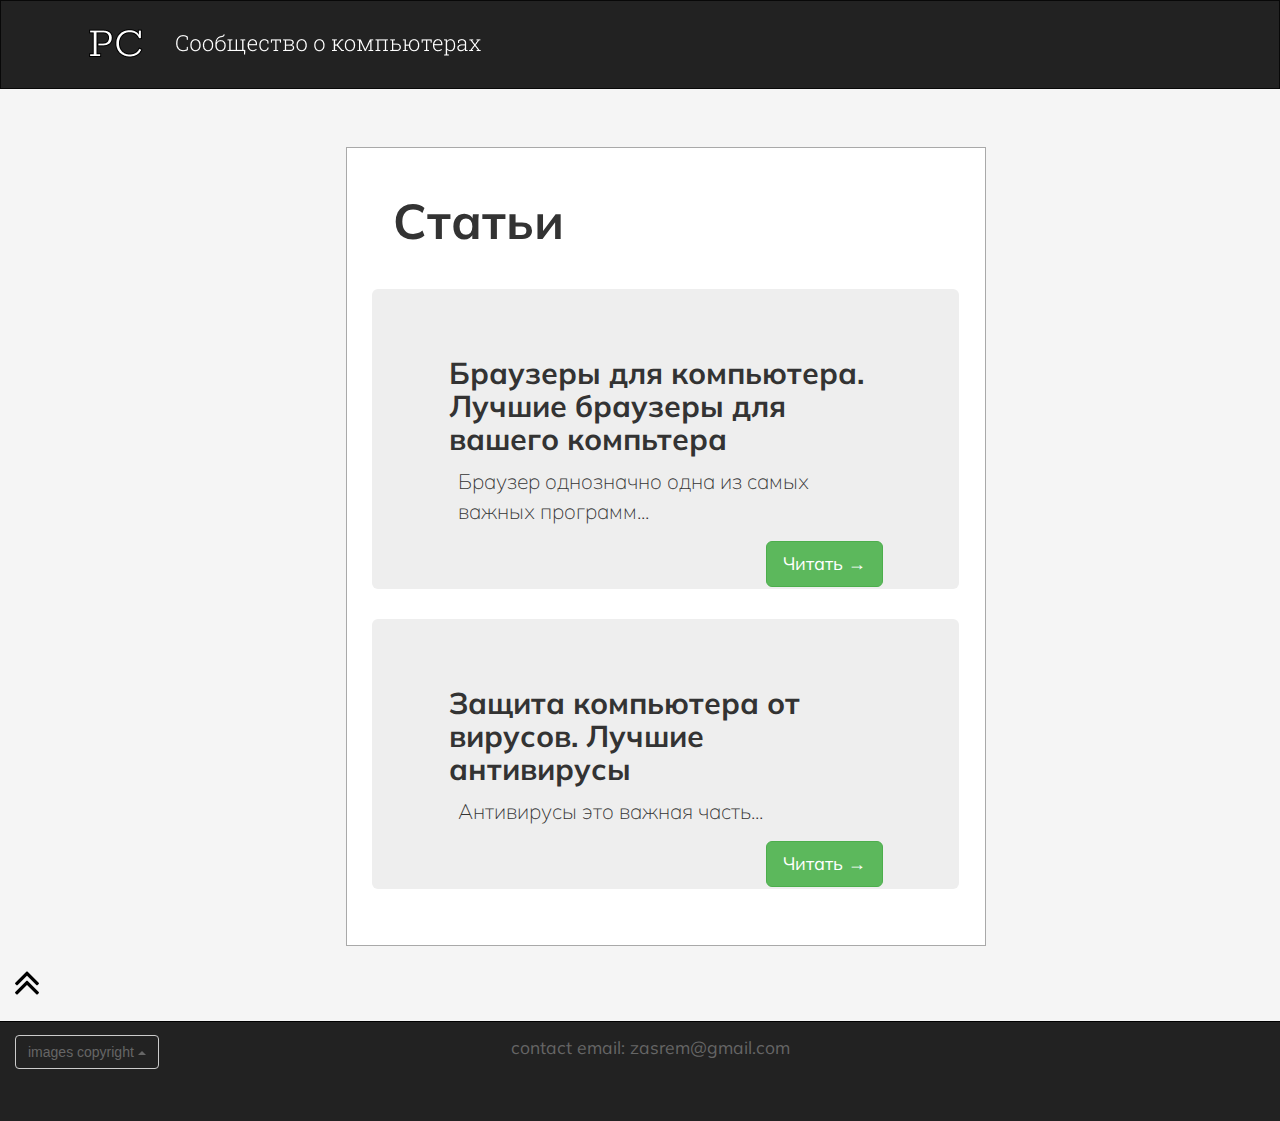
<file: index.html>
<!DOCTYPE html>
<html lang="ru">

  <head>
    <meta charset="UTF-8">
    <meta name="viewport" content="width=device-width, initial-scale=1.0">
    <meta name="keywords" content=""/>
    <title>Всё о компьютерах и больше</title>

    <!-- icon -->
    <link rel="shortcut icon" href="assets/img/icon.png">

    <!-- Подключаем Bootstrap CSS через CDN -->
    <link rel="stylesheet" href="https://maxcdn.bootstrapcdn.com/bootstrap/3.3.7/css/bootstrap.min.css">

    <!-- Main Style -->
    <link href="assets/css/style.css" rel="stylesheet">
    <!-- google font -->
    <link rel="preconnect" href="https://fonts.gstatic.com">
    <link href="https://fonts.googleapis.com/css2?family=Mulish:wght@400;700;900&display=swap" rel="stylesheet">
  </head>

  <body>

    <div class="container-fluid">

        <div class="row">

            <nav role="navigation" class="navbar navbar-inverse">

                <div class="container">

                    <div class="navbar-header header">

                      <div class="container">
                  
                        <div class="row">
                    
                          <div class="col-lg-12">
                            <a name="up"></a>

                              <a href="https://all-about-pc.tk/"><img src="assets/img/logo.png" alt=""></a>
                            
                          </div>

                        </div>

                      </div>

                    </div>

                </div>

            </nav>

        </div>

    </div>


    <div class="margin-1"></div>


    <div class="container-fluid">

      <div class="row">

        <div class="col-lg-3"></div>

        <div class="col-lg-6 content">

          <h1><strong>Статьи</strong></h1>
          <h4><br></h4>

          <div class="jumbotron jumbo">
            <h2><strong>Браузеры для компьютера. Лучшие браузеры для вашего компьтера</strong></h2>
            <p>Браузер однозначно одна из самых важных программ...</p>
            <p><a class="btn btn-success btn-lg pull-right btnn" href="browsers" role="button">Читать →</a></p>
          </div>

          <div class="jumbotron jumbo">
            <h2><strong>Защита компьютера от вирусов. Лучшие антивирусы</strong></h2>
            <p>Антивирусы это важная часть...</p>
            <p><a class="btn btn-success btn-lg pull-right btnn" href="antivirus" role="button">Читать →</a></p>
          </div>

          <div class="margin-17"></div>

        </div>

        <div class="col-lg-3 up">

          <a href="#up" class="float-right"><img src="assets/img/up.png" alt=""></a>

        </div>

      </div>

    </div>

      <div class="margin-2"></div>

    </div>


    <footer>
      
      <div class="container-fluid">

        <div class="row">

          <div class="col-lg-1">
            
            <div class="dropup drp">
              <button class="btn btn-default dropdown-toggle drpbtn" type="button" id="dropdownMenu1" data-toggle="dropdown" aria-haspopup="true" aria-expanded="true">
                images copyright
                <span class="caret"></span>
              </button>
              <ul class="dropdown-menu" aria-labelledby="dropdownMenu1">

                <li>Icons made by <a href="https://www.flaticon.com/authors/dinosoftlabs">DinosoftLabs</a></li>
                
              </ul>
            </div>

          </div>

          <div class="col-lg-10">

            <p class = "text-center">contact email: zasrem@gmail.com</p>

          </div>

          <div class="col-lg-1"></div>

        </div>

      </div>

    </footer>





    <!-- Подключаем jQuery и Bootstrap JS через CDN -->
    <script src="https://ajax.googleapis.com/ajax/libs/jquery/1.12.4/jquery.min.js"></script>
    <script src="https://maxcdn.bootstrapcdn.com/bootstrap/3.3.7/js/bootstrap.min.js"></script>
  </body>
</html>
</file>
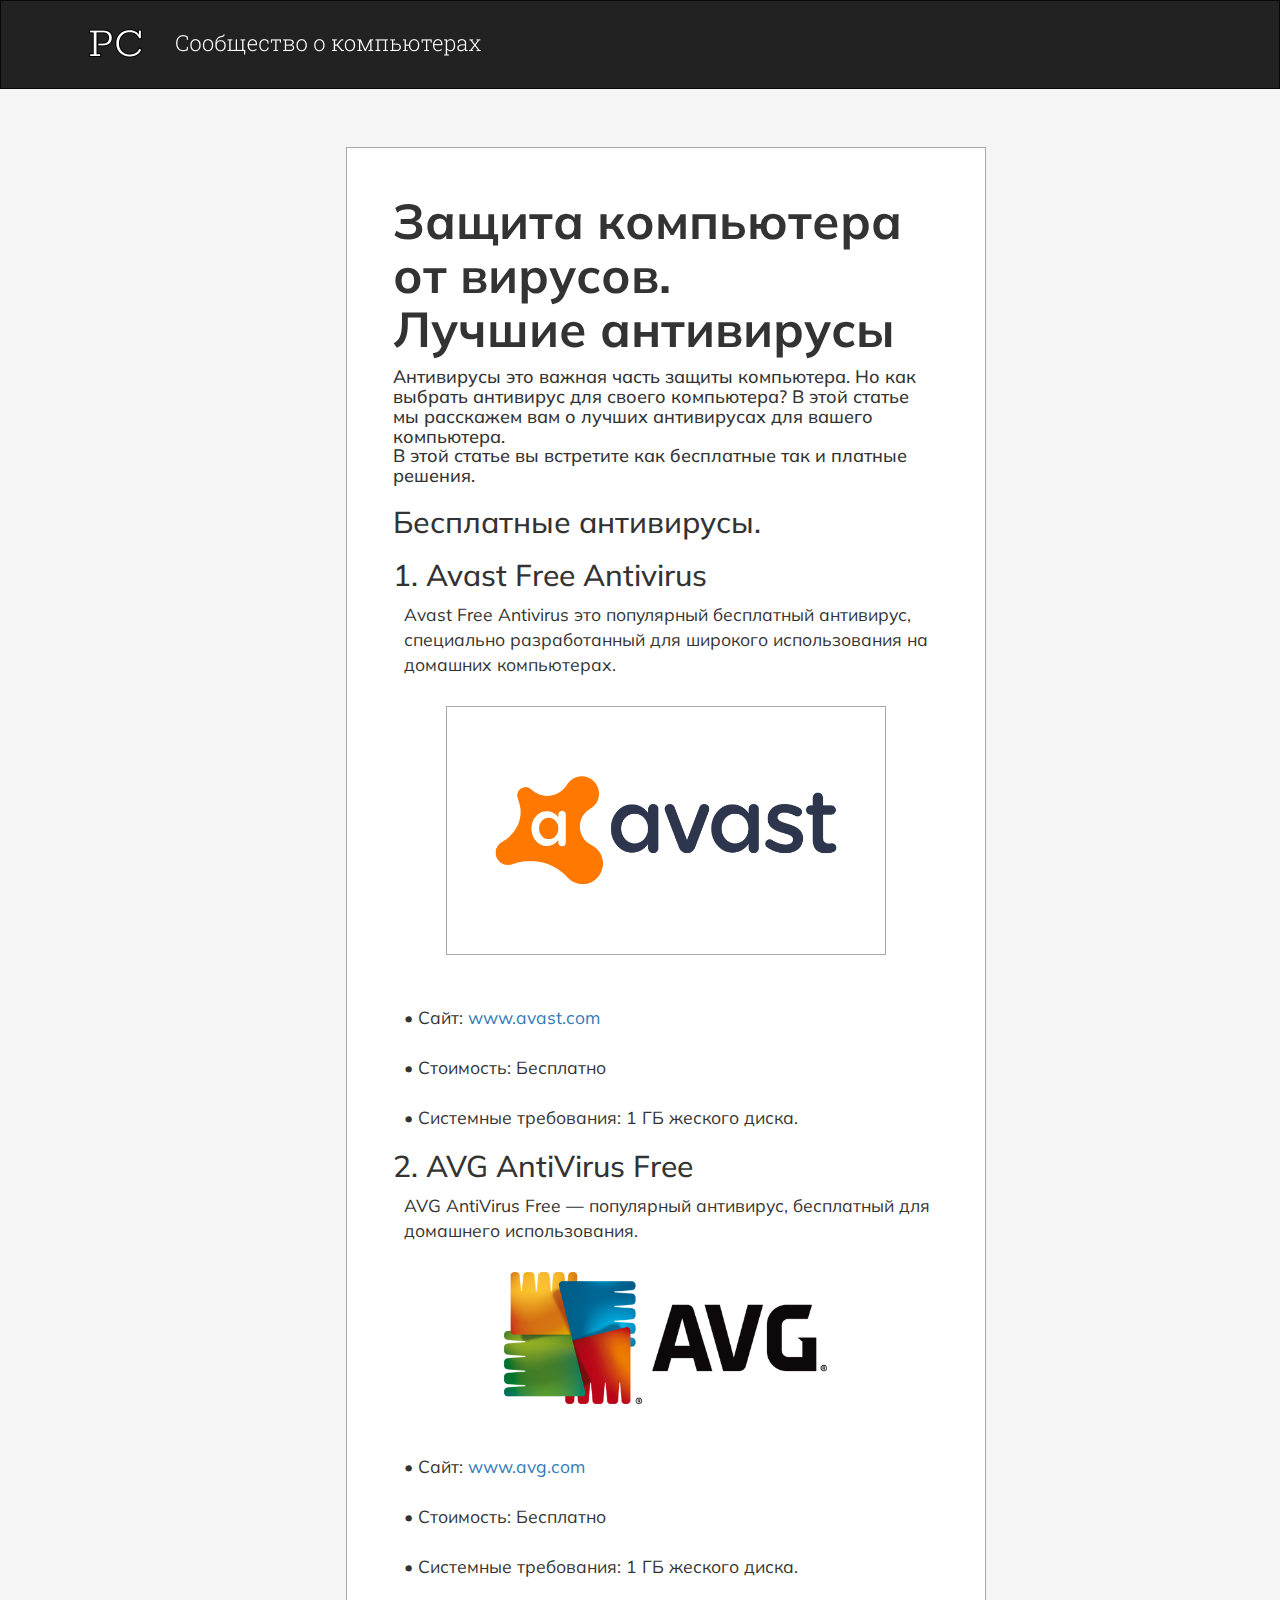
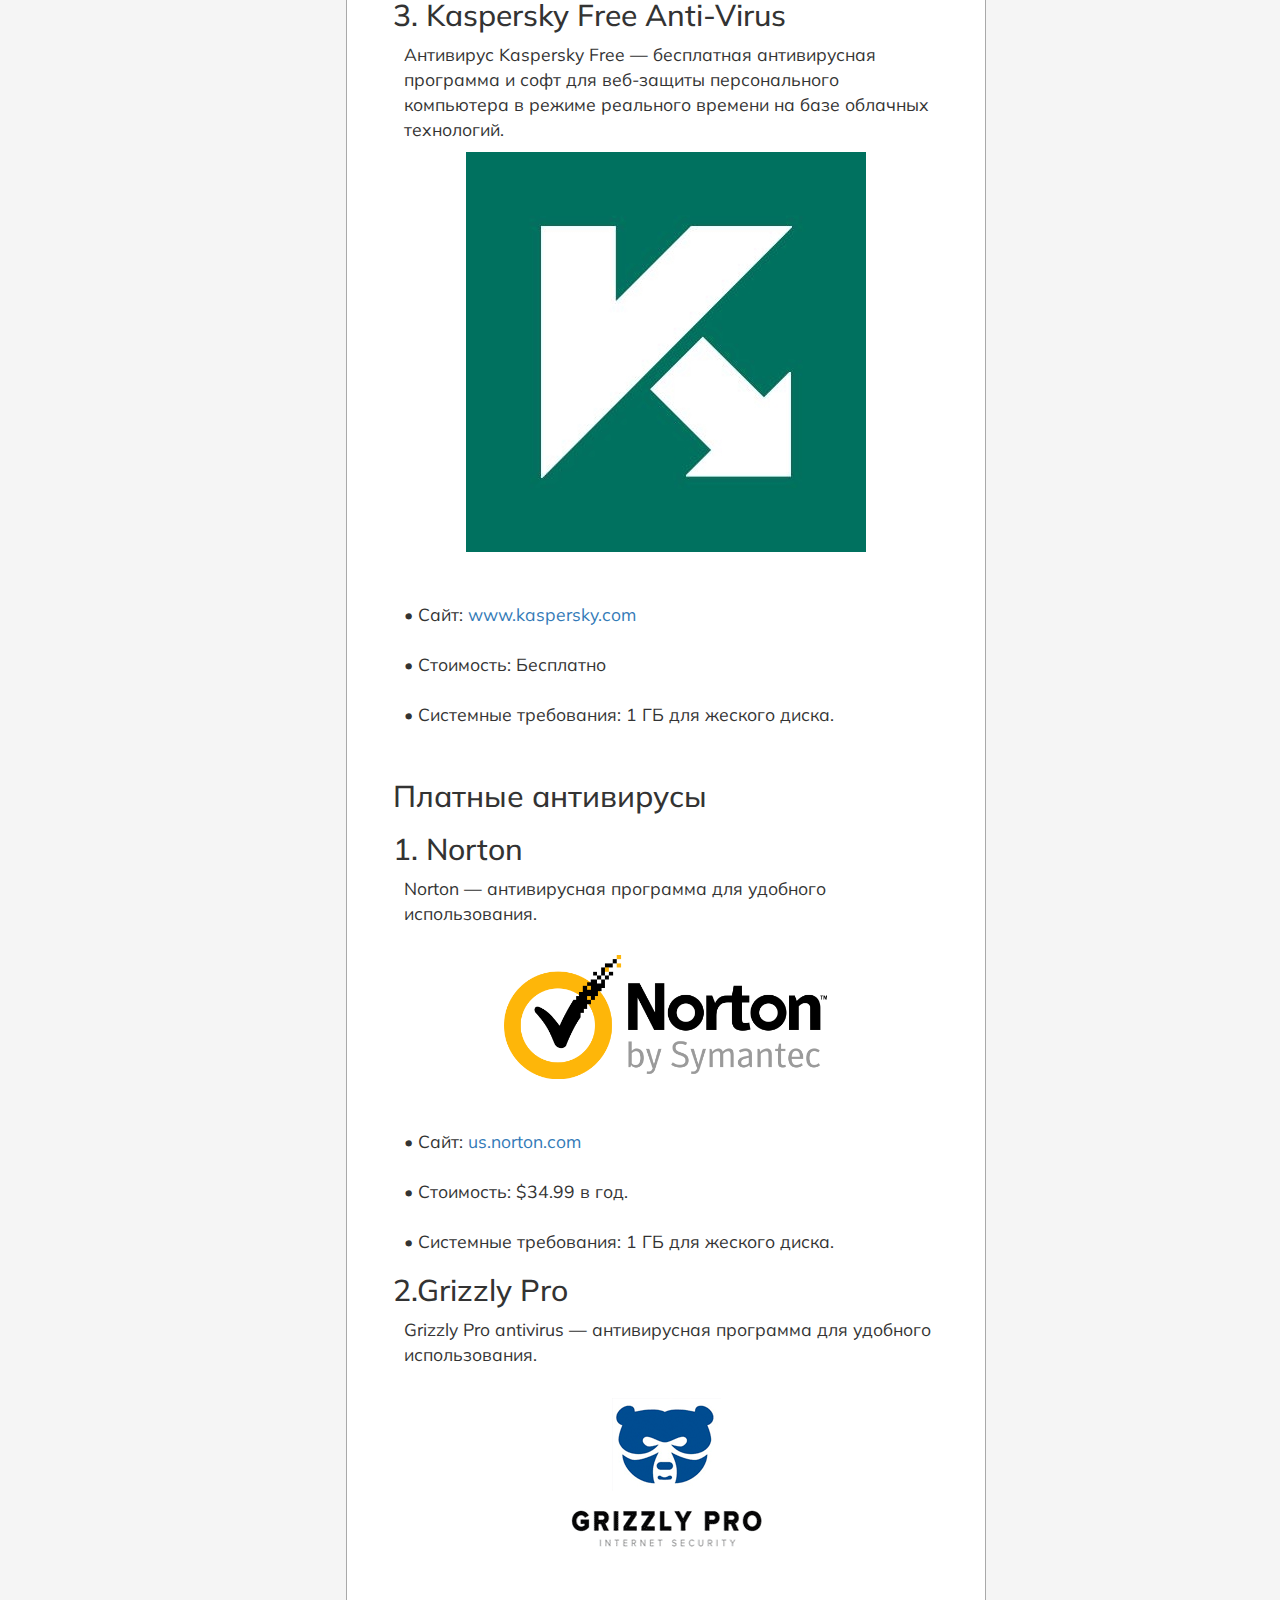
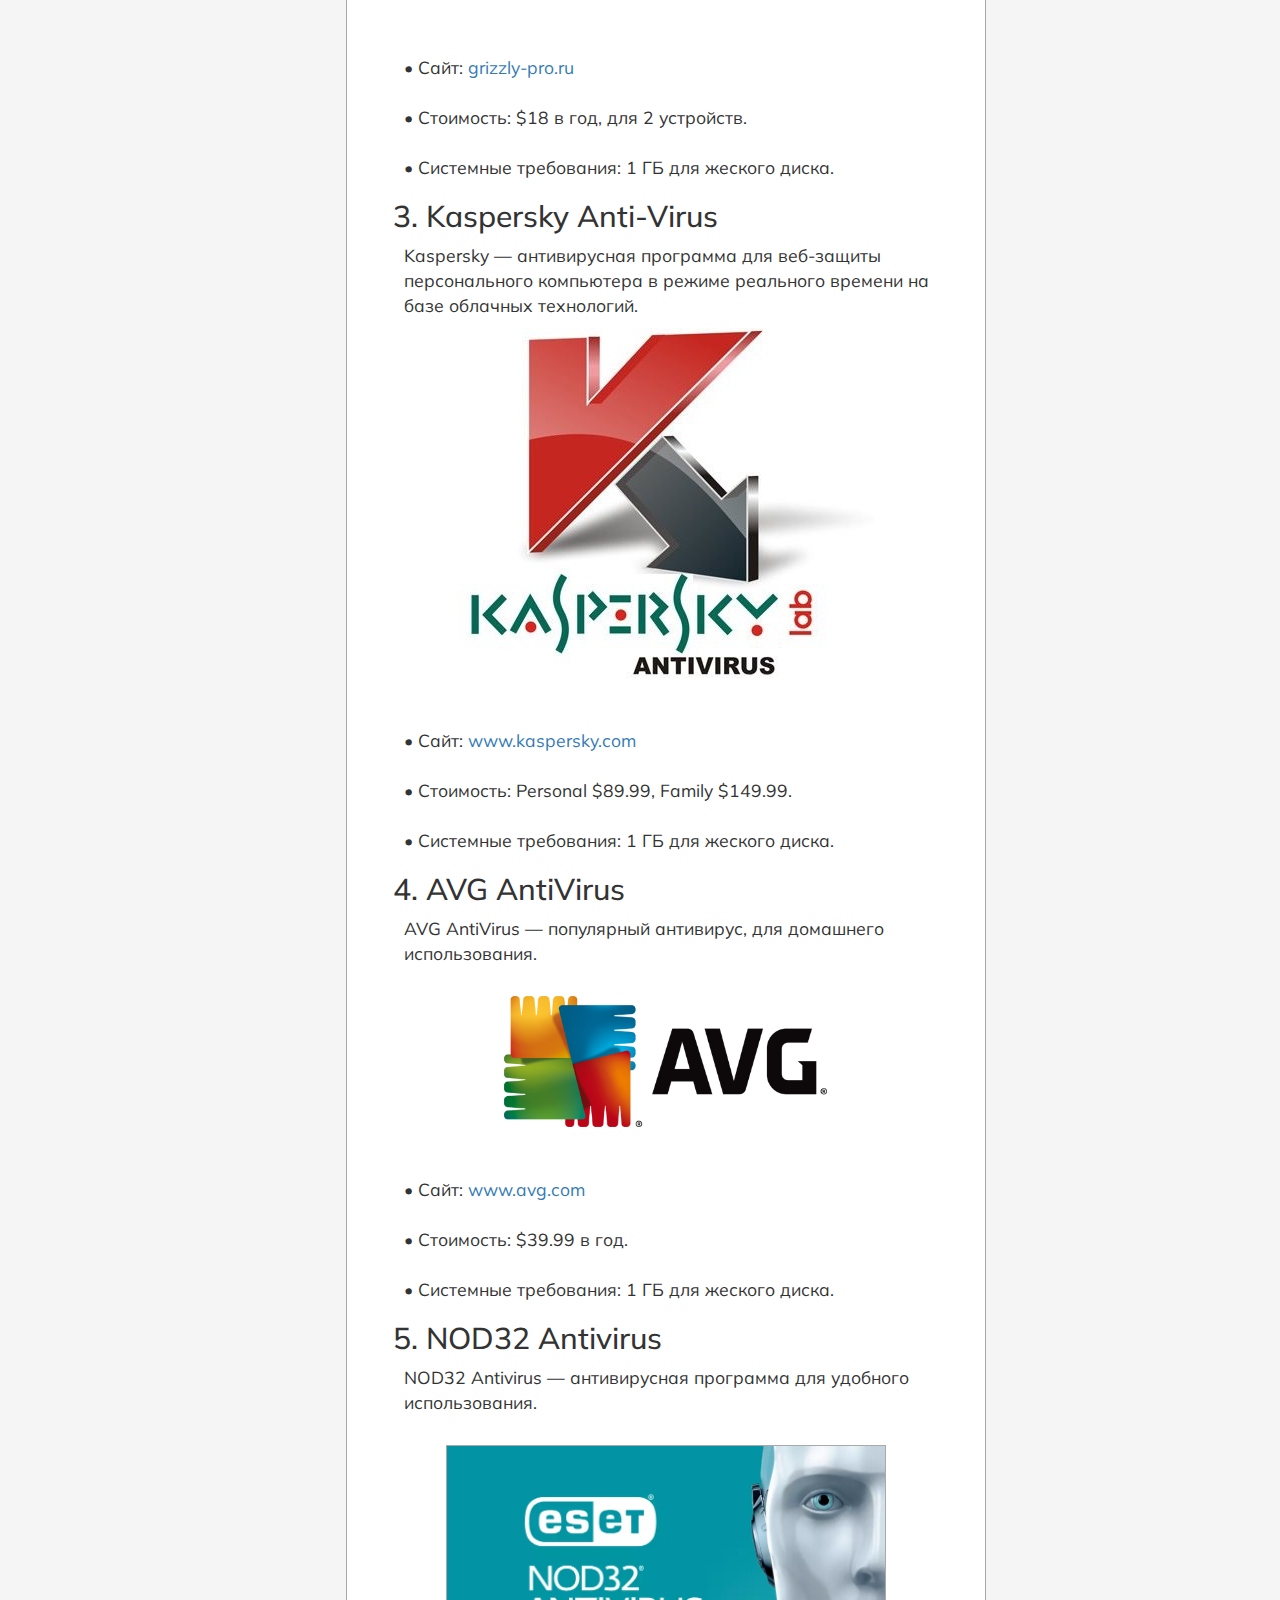
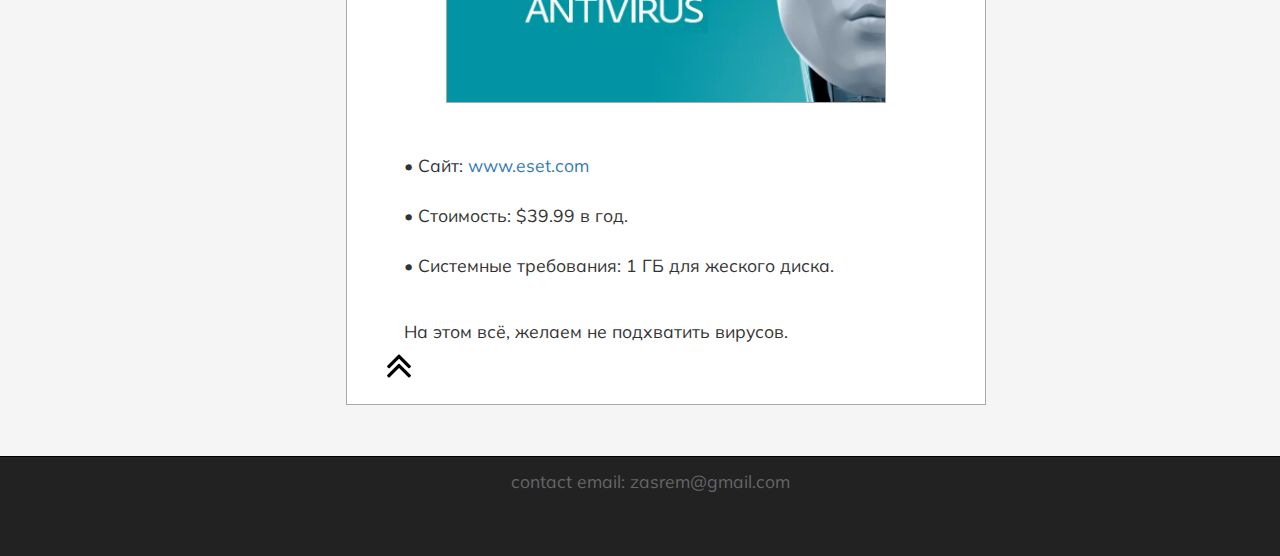
<file: antivirus.html>
<!DOCTYPE html>
<html lang="ru">

  <head>
    <meta charset="UTF-8">
    <meta name="keywords" content=""/>
    <meta name="viewport" content="width=device-width, initial-scale=1.0">
    <title>Защита компьютера от вирусов. Лучшие антивирусы</title>

    <!-- icon -->
    <link rel="shortcut icon" href="assets/img/icon.png">

    <!-- Подключаем Bootstrap CSS через CDN -->
    <link rel="stylesheet" href="https://maxcdn.bootstrapcdn.com/bootstrap/3.3.7/css/bootstrap.min.css">

    <!-- Main Style -->
    <link href="assets/css/style.css" rel="stylesheet">
    <!-- google font -->
    <link rel="preconnect" href="https://fonts.gstatic.com">
    <link href="https://fonts.googleapis.com/css2?family=Mulish:wght@400;700;900&display=swap" rel="stylesheet">
  </head>

  <body>

    <div class="container-fluid">

        <div class="row">

            <nav role="navigation" class="navbar navbar-inverse">

                <div class="container">

                    <div class="navbar-header header">

                      <div class="container">
                  
                        <div class="row">
                    
                          <div class="col-lg-12">

                            <a name="up"></a>

                              <a href="https://all-about-pc.tk/"><img src="assets/img/logo.png" alt=""></a>
                            
                          </div>

                        </div>

                      </div>

                    </div>

                </div>

            </nav>

        </div>

    </div>


    <div class="margin-1"></div>


    <div class="container-fluid">

      <div class="row">

        <div class="col-lg-3"></div>

        <div class="col-lg-6 content">

          <h1><strong>Защита компьютера от вирусов.<br>Лучшие антивирусы</strong></h1>
          <h4>Антивирусы это важная часть защиты компьютера. Но как выбрать антивирус для своего компьютера? В этой статье мы расскажем вам о лучших антивирусах для вашего компьютера. <br>В этой статье вы встретите как бесплатные так и платные решения.<br></h4>

          <h2>Бесплатные антивирусы.</h2>

          <div class="antivir">
 
            <h2>1. Avast Free Antivirus</h2>

            <p>Avast Free Antivirus это популярный бесплатный антивирус, специально разработанный для широкого использования на домашних компьютерах.</p>

            <img src="assets/img/9.jpg" alt="thinking-man" class = "imgm img-responsive center-block">

            <p><br><br>• Сайт: <a href="https://www.avast.com">www.avast.com</a>

            <br><br>• Стоимость: Бесплатно

            <br><br>• Системные требования: 1 ГБ жеского диска.</p>

          </div>

          <div class="antivir">
 
            <h2>2. AVG AntiVirus Free</h2>

            <p>AVG AntiVirus Free — популярный антивирус, бесплатный для домашнего использования.</p>

            <img src="assets/img/10.png" alt="thinking-man" class = "imgmsvg img-responsive center-block">

            <p><br><br>• Сайт: <a href="https://www.avg.com">www.avg.com</a>

            <br><br>• Стоимость: Бесплатно

            <br><br>• Системные требования: 1 ГБ жеского диска.</p>

          </div>

          <div class="antivir">
 
            <h2>3. Kaspersky Free Anti-Virus</h2>

            <p>Антивирус Kaspersky Free‭ — бесплатная ‬антивирусная программа и софт для веб-защиты персонального компьютера в режиме реального времени на базе облачных технологий.</p>

            <img src="assets/img/11.jpg" alt="thinking-man" class = "imgmlit img-responsive center-block">

            <p><br><br>• Сайт: <a href="https://www.kaspersky.com">www.kaspersky.com</a>

            <br><br>• Стоимость: Бесплатно

            <br><br>• Системные требования: 1 ГБ для жеского диска.</p>

            <h2><br>Платные антивирусы<br></h2>

            <div class="antivir">
 
            <h2>1. Norton</h2>

            <p>Norton — антивирусная программа для удобного использования.</p>

            <img src="assets/img/12.png" alt="thinking-man" class = "imgmsvg img-responsive center-block">

            <p><br><br>• Сайт: <a href="https://us.norton.com">us.norton.com</a>

            <br><br>• Стоимость: $34.99 в год.

            <br><br>• Системные требования: 1 ГБ для жеского диска.</p>

          </div>

          <div class="antivir">
 
            <h2>2.Grizzly Pro</h2>

            <p>Grizzly Pro antivirus — антивирусная программа для удобного использования.</p>

            <img src="assets/img/13.png" alt="thinking-man" class = "imgmlit img-responsive center-block">

            <p><br><br>• Сайт: <a href="https:grizzly-pro.ru">grizzly-pro.ru</a>

            <br><br>• Стоимость:   $18 в год, для 2 устройств.

            <br><br>• Системные требования: 1 ГБ для жеского диска.</p>

          </div>

          <div class="antivir">
 
            <h2>3. Kaspersky Anti-Virus</h2>

            <p>Kaspersky‭ — ‬антивирусная программа для веб-защиты персонального компьютера в режиме реального времени на базе облачных технологий.</p>

            <img src="assets/img/14.jpg" alt="thinking-man" class = "imgmlit img-responsive center-block">

            <p><br><br>• Сайт: <a href="https://www.kaspersky.com">www.kaspersky.com</a>

            <br><br>• Стоимость: Personal $89.99, Family $149.99.

            <br><br>• Системные требования: 1 ГБ для жеского диска.</p>

          </div>

          <div class="antivir">
 
            <h2>4. AVG AntiVirus</h2>

            <p>AVG AntiVirus — популярный антивирус, для домашнего использования.</p>

            <img src="assets/img/10.png" alt="thinking-man" class = "imgmsvg img-responsive center-block">

            <p><br><br>• Сайт: <a href="https://www.avg.com">www.avg.com</a>

            <br><br>• Стоимость: $39.99 в год.

            <br><br>• Системные требования: 1 ГБ для жеского диска.</p>

          </div>

          <div class="antivir">
 
            <h2>5. NOD32 Antivirus</h2>

            <p>NOD32 Antivirus — антивирусная программа для удобного использования.</p>

            <img src="assets/img/15.webp" alt="thinking-man" class = "imgm img-responsive center-block">

            <p><br><br>• Сайт: <a href="https:www.eset.com">www.eset.com</a>

            <br><br>• Стоимость: $39.99 в год.

            <br><br>• Системные требования: 1 ГБ для жеского диска.</p>

          </div>

          <div class="margin-7"></div>

          <p>На этом всё, желаем не подхватить вирусов.</p>

        </div>

        <div class="col-lg-3 up">

          <a href="#up" class="float-right"><img src="assets/img/up.png" alt=""></a>

        </div>

      </div>

    </div>

      <div class="margin-2"></div>

    </div>


    <footer>
      
      <div class="container-fluid">

        <div class="row">

          <div class="col-lg-1">
            
            <!--<div class="dropup drp">
              <button class="btn btn-default dropdown-toggle drpbtn" type="button" id="dropdownMenu1" data-toggle="dropdown" aria-haspopup="true" aria-expanded="true">
                images copyright
                <span class="caret"></span>
              </button>
              <ul class="dropdown-menu" aria-labelledby="dropdownMenu1">
                
              </ul>
            </div>-->

          </div>

          <div class="col-lg-10">

            <p class = "text-center">contact email: zasrem@gmail.com</p>

          </div>

          <div class="col-lg-1"></div>

        </div>

      </div>

    </footer>





    <!-- Подключаем jQuery и Bootstrap JS через CDN -->
    <script src="https://ajax.googleapis.com/ajax/libs/jquery/1.12.4/jquery.min.js"></script>
    <script src="https://maxcdn.bootstrapcdn.com/bootstrap/3.3.7/js/bootstrap.min.js"></script>
  </body>
</html>
</file>
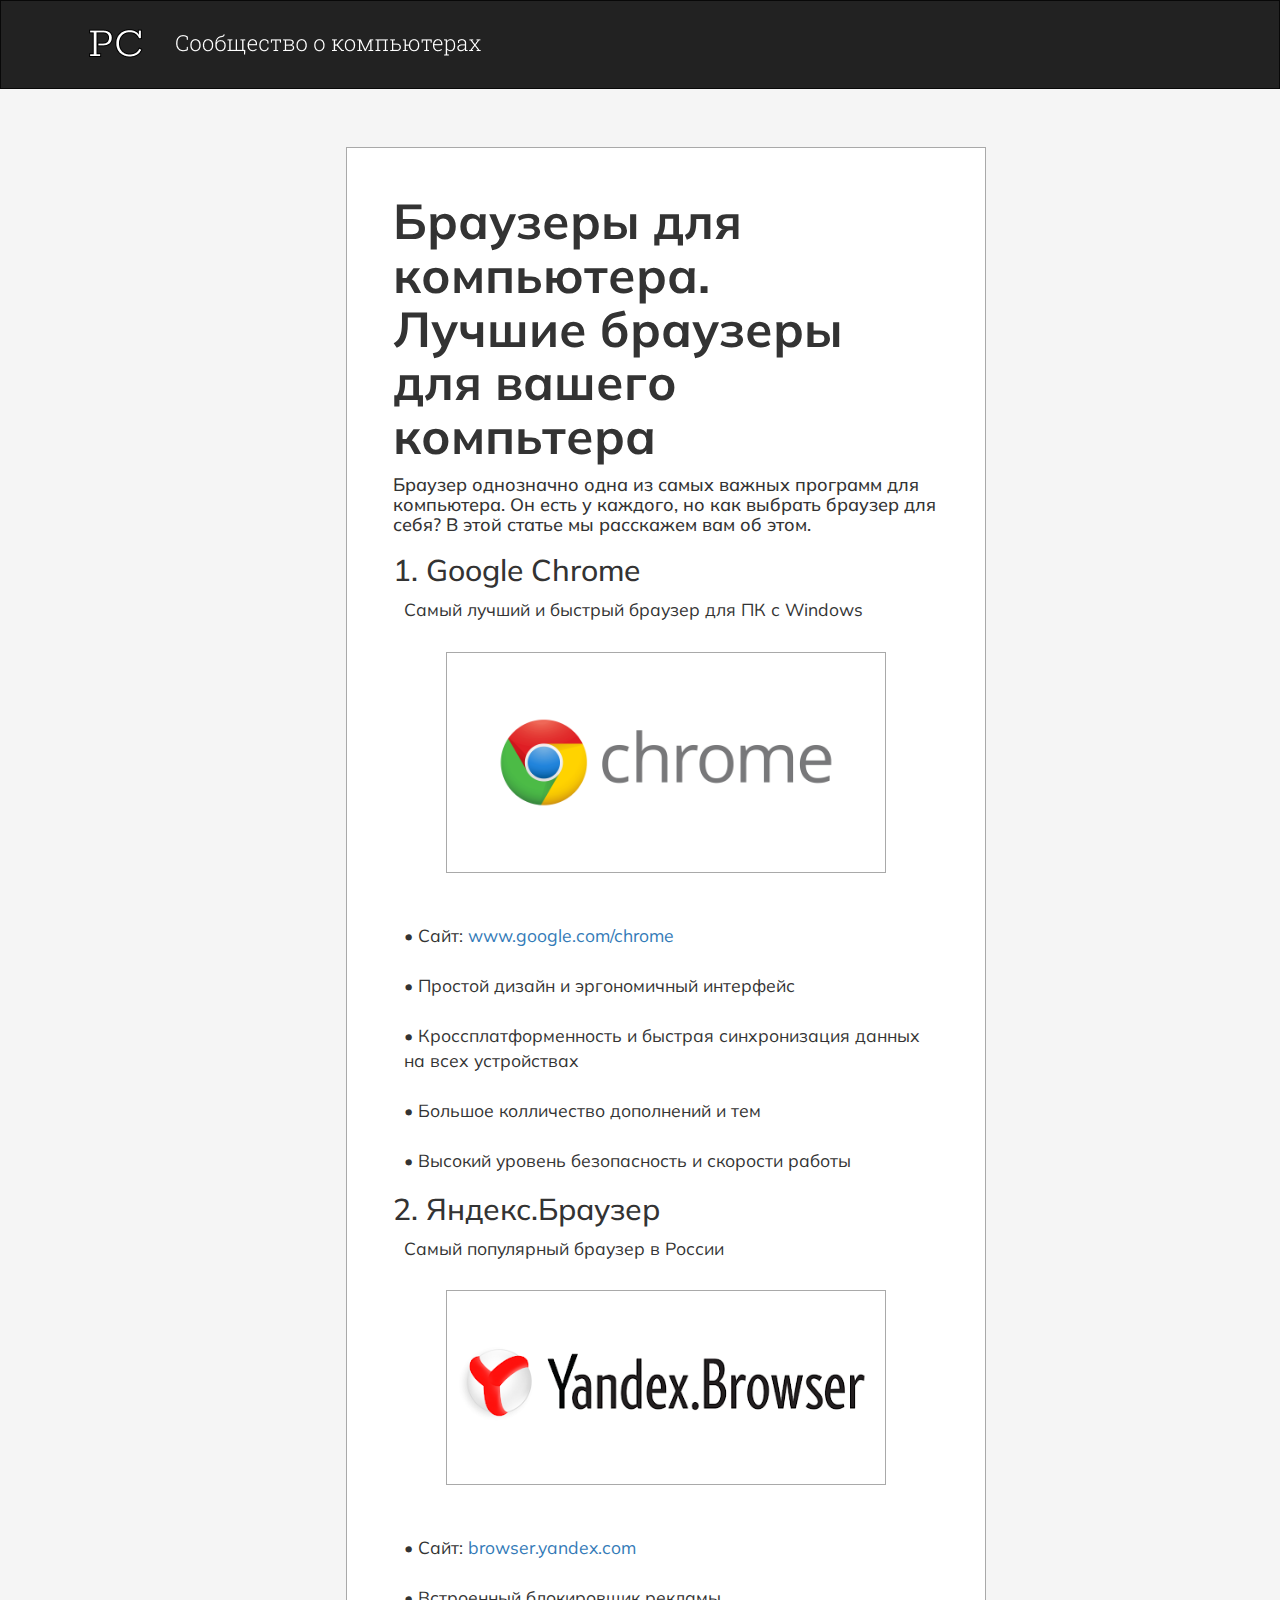
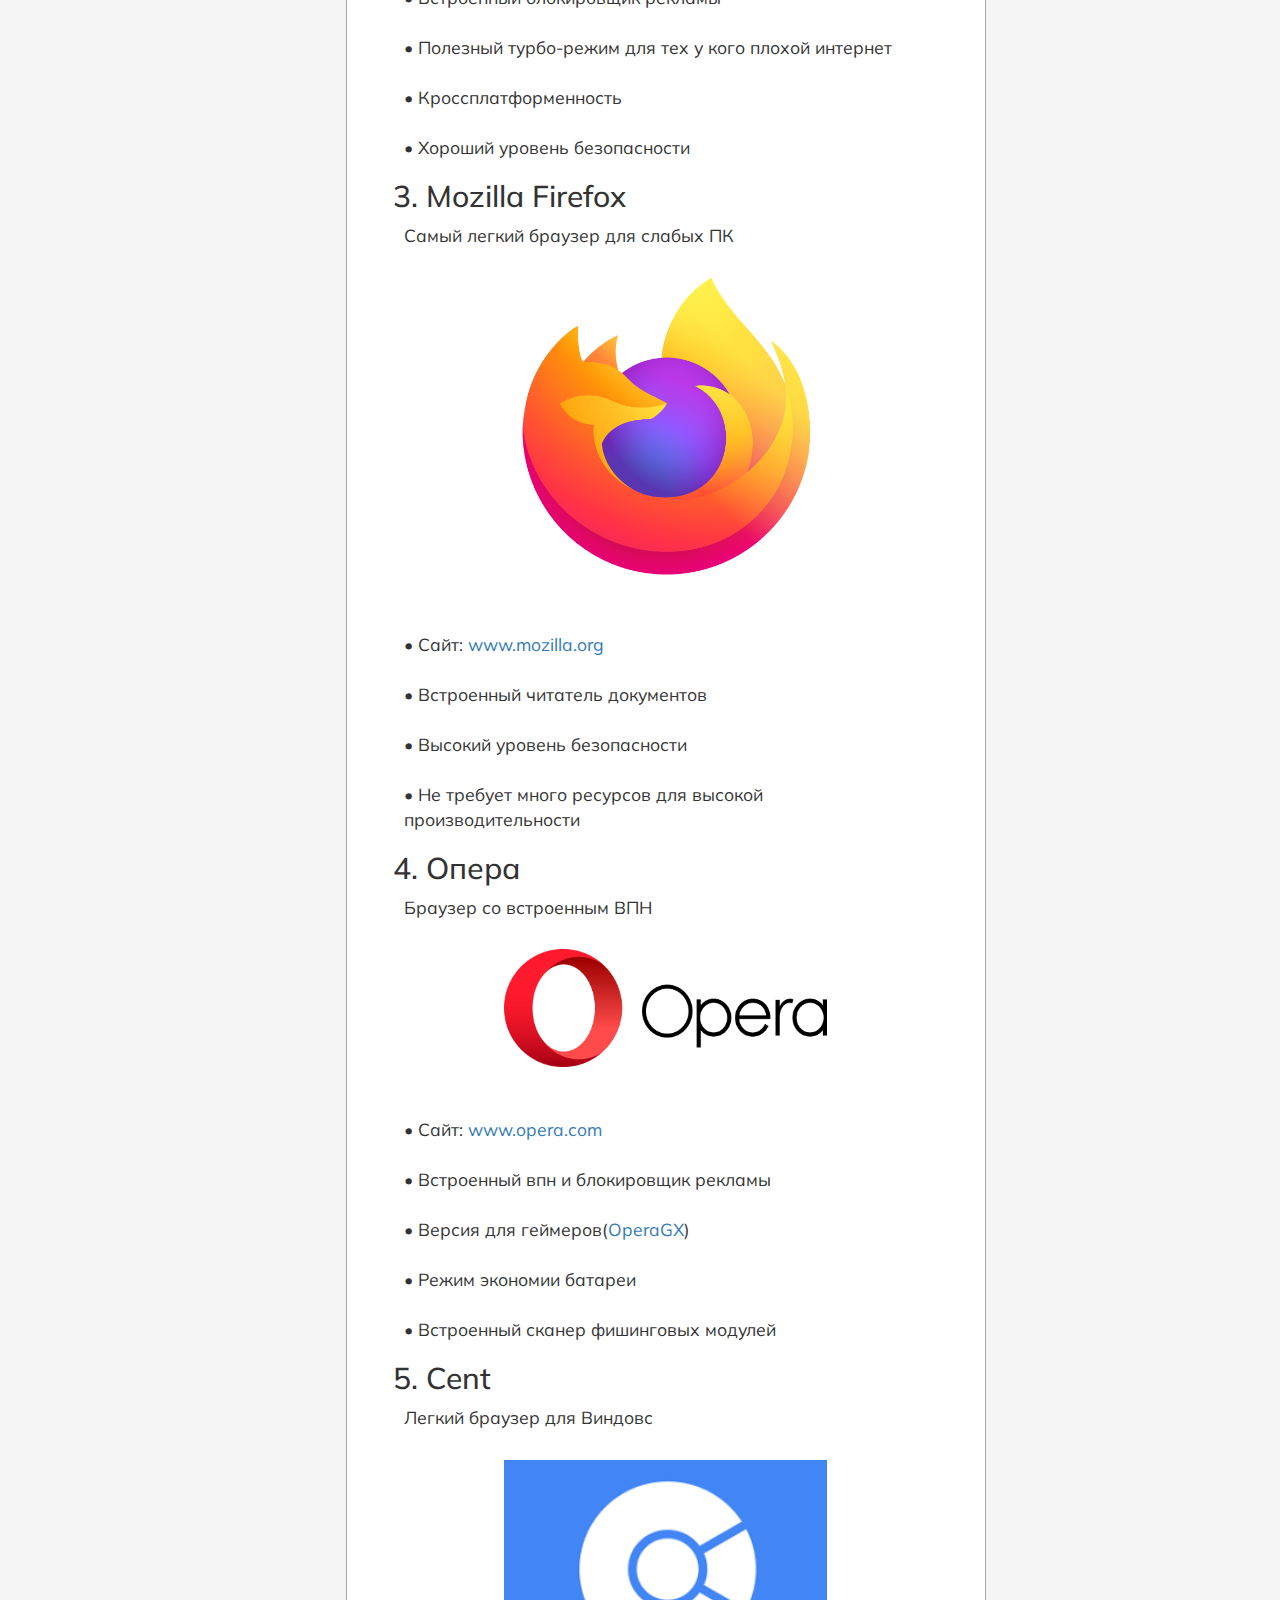
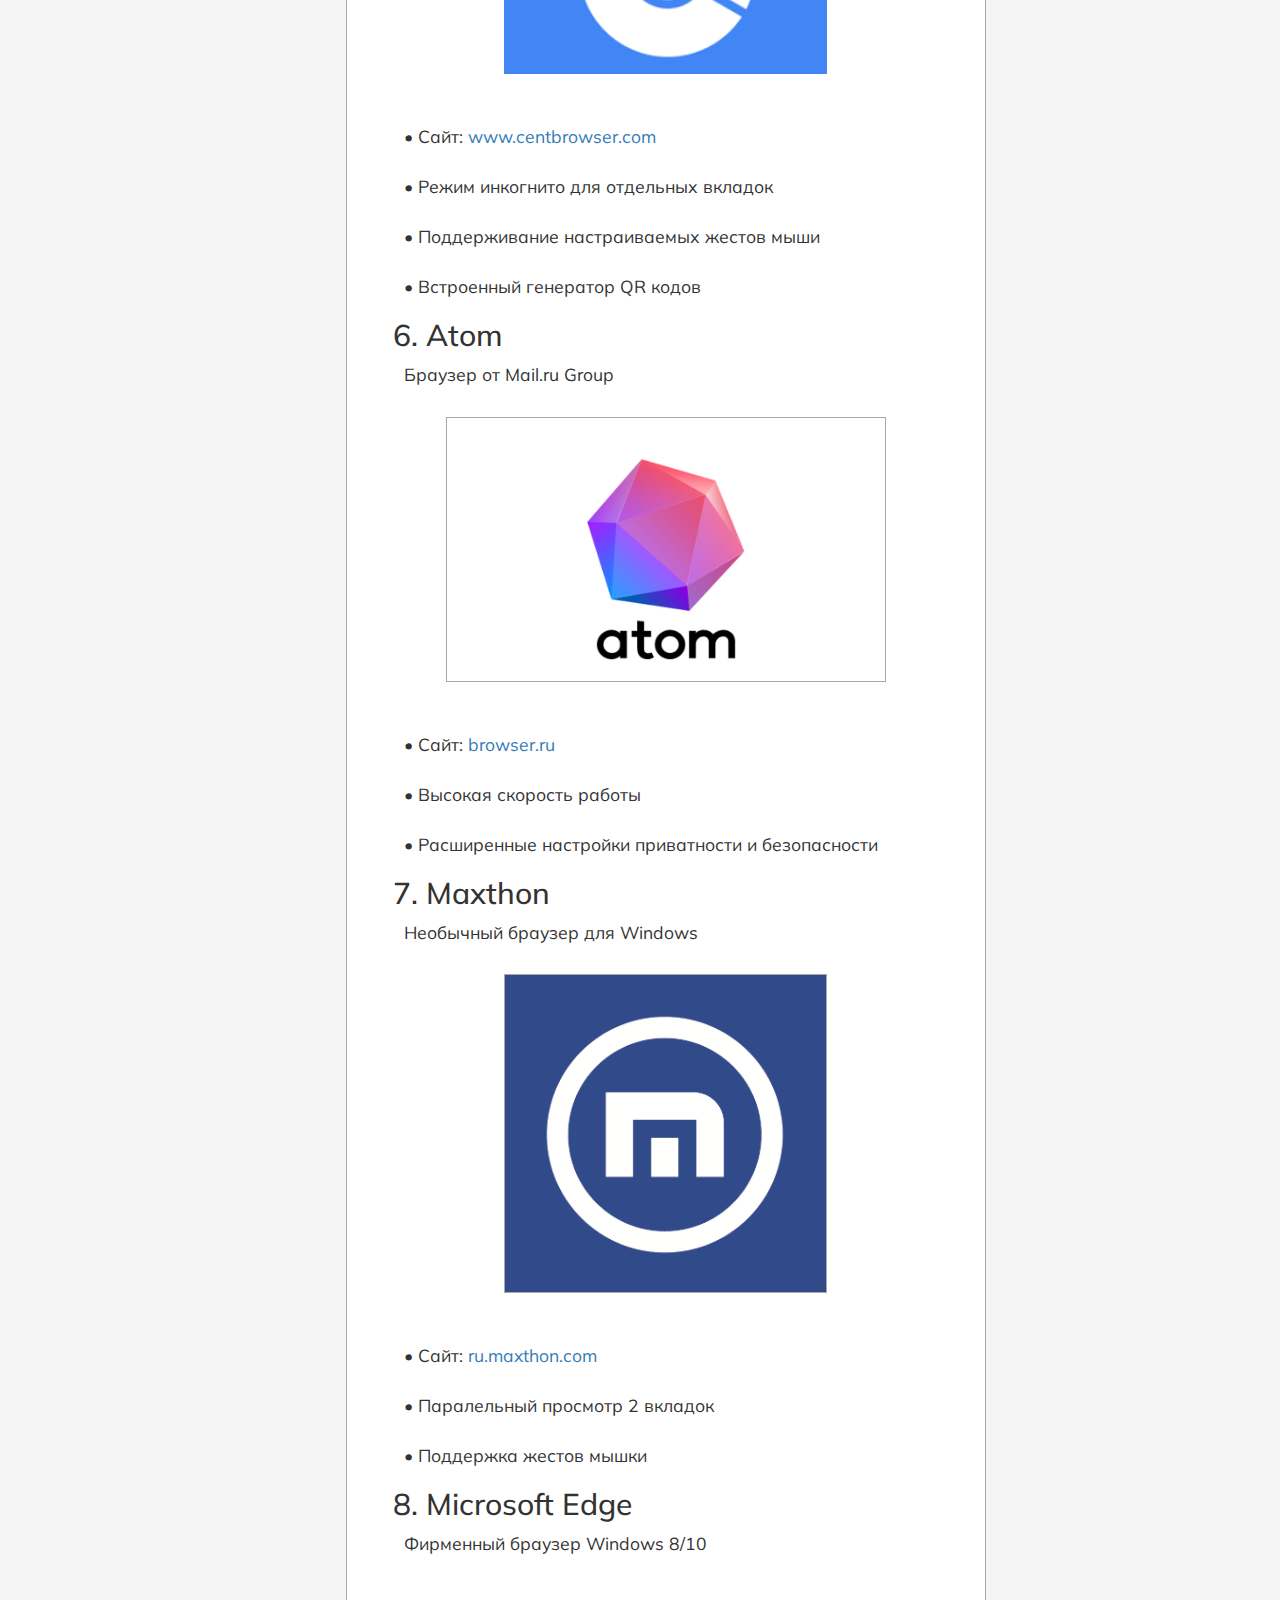
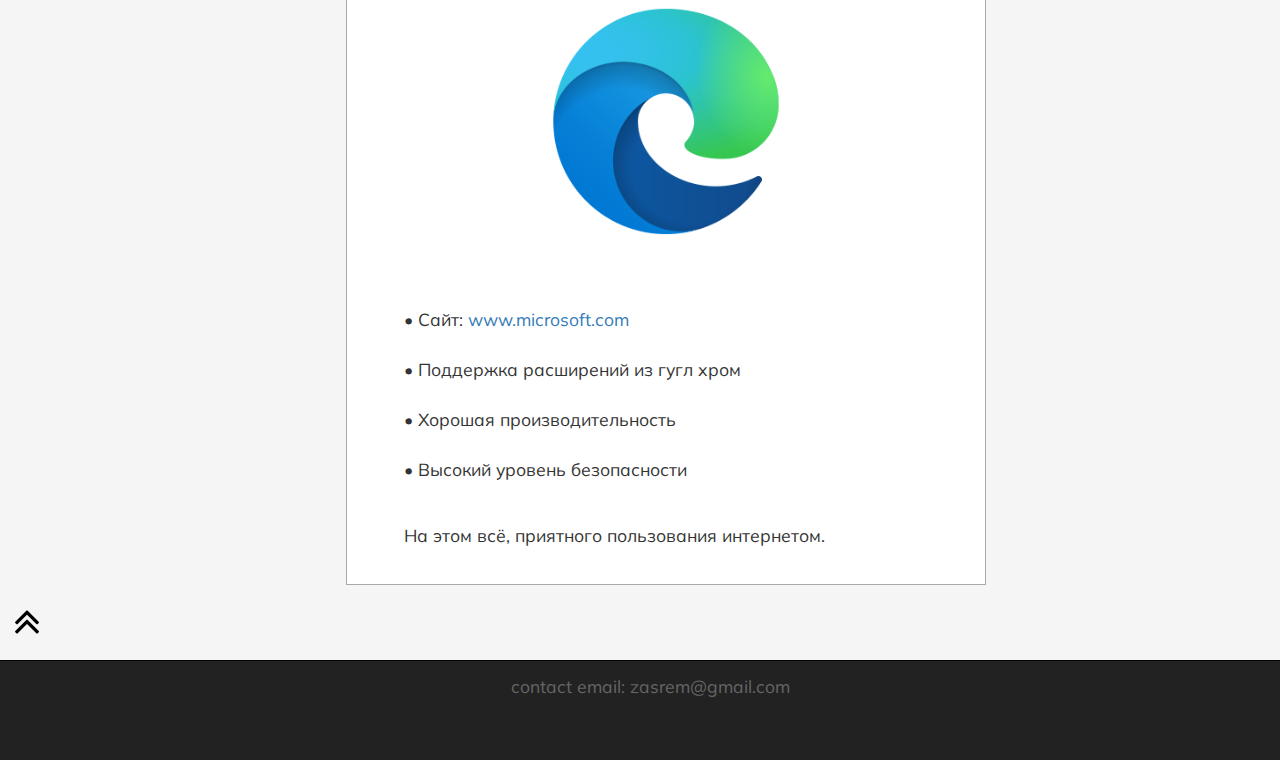
<file: browsers.html>
<!DOCTYPE html>
<html lang="ru">

  <head>
    <meta charset="UTF-8">
    <meta name="keywords" content=""/>
    <meta name="viewport" content="width=device-width, initial-scale=1.0">
    <title>Браузеры для компьютера. Лучшие браузеры для вашего компьтера</title>

    <!-- icon -->
    <link rel="shortcut icon" href="assets/img/icon.png">

    <!-- Подключаем Bootstrap CSS через CDN -->
    <link rel="stylesheet" href="https://maxcdn.bootstrapcdn.com/bootstrap/3.3.7/css/bootstrap.min.css">

    <!-- Main Style -->
    <link href="assets/css/style.css" rel="stylesheet">
    <!-- google font -->
    <link rel="preconnect" href="https://fonts.gstatic.com">
    <link href="https://fonts.googleapis.com/css2?family=Mulish:wght@400;700;900&display=swap" rel="stylesheet">
  </head>

  <body>

    <div class="container-fluid">

        <div class="row">

            <nav role="navigation" class="navbar navbar-inverse">

                <div class="container">

                    <div class="navbar-header header">

                      <div class="container">
                  
                        <div class="row">
                    
                          <div class="col-lg-12">

                            <a name="up"></a>

                            <a href="https://all-about-pc.tk/"><img src="assets/img/logo.png" alt=""></a>
                            
                          </div>

                        </div>

                      </div>

                    </div>

                </div>

            </nav>

        </div>

    </div>


    <div class="margin-1"></div>


    <div class="container-fluid">

      <div class="row">

        <div class="col-lg-3"></div>

        <div class="col-lg-6 content">

          <h1><strong>Браузеры для компьютера.<br>Лучшие браузеры для вашего компьтера</strong></h1>
          <h4>Браузер однозначно одна из самых важных программ для компьютера. Он есть у каждого, но как выбрать браузер для себя? В этой статье мы расскажем вам об этом.<br></h4>

          <div class="browser">
            
            <h2>1. Google Chrome</h2>

            <p>Самый лучший и быстрый браузер для ПК с Windows</p>

            <img src="assets/img/1.png" alt="thinking-man" class = "imgm img-responsive center-block">

            <p><br> <br>•  Сайт: <a href="https://www.google.com/chrome/">www.google.com/chrome</a>

            <br> <br>•  Простой дизайн и эргономичный интерфейс

            <br> <br>•  Кроссплатформенность и быстрая синхронизация данных на всех устройствах

            <br> <br>•  Большое колличество дополнений и тем

            <br> <br>•  Высокий уровень безопасность и скорости работы</p>

          </div>

          <div class="browser">
            
            <h2>2. Яндекс.Браузер </h2>

            <p>Самый популярный браузер в России</p>

            <img src="assets/img/2.png" alt="thinking-man" class = "imgm img-responsive center-block">

            <p><br> <br>•  Сайт: <a href="https://browser.yandex.com/">browser.yandex.com</a>

            <br> <br>•  Встроенный блокировщик рекламы

            <br> <br>•  Полезный турбо-режим для тех у кого плохой интернет

            <br> <br>•  Кроссплатформенность

            <br> <br>•  Хороший уровень безопасности</p>

          </div>

          <div class="browser">
            
            <h2>3. Mozilla Firefox</h2>

            <p>Самый легкий браузер для слабых ПК</p>

            <img src="assets/img/3.png" alt="thinking-man" class = "imgmsvg img-responsive center-block">

            <p><br> <br>•  Сайт: <a href="https://www.mozilla.org/">www.mozilla.org</a>

            <br> <br>•  Встроенный читатель документов

            <br> <br>•  Высокий уровень безопасности

            <br> <br>•  Не требует много ресурсов для высокой производительности</p>

          </div>

          <div class="browser">
            
            <h2>4. Опера</h2>

            <p>Браузер со встроенным ВПН</p>

            <img src="assets/img/4.png" alt="thinking-man" class = "imgmsvg img-responsive center-block">

            <p><br> <br>•  Сайт: <a href="https://www.opera.com/">www.opera.com</a>

            <br> <br>•  Встроенный впн и блокировщик рекламы

            <br> <br>•  Версия для геймеров(<a href="https://www.opera.com/ru/gx">OperaGX</a>)

            <br> <br>•  Режим экономии батареи

            <br> <br>•  Встроенный сканер фишинговых модулей</p>

          </div>

          <div class="browser">
            
            <h2>5. Cent </h2>

            <p>Легкий браузер для Виндовс</p>

            <img src="assets/img/5.png" alt="thinking-man" class = "imgmsvg img-responsive center-block">

            <p><br> <br>•  Сайт: <a href="http://www.centbrowser.com/">www.centbrowser.com</a>

            <br> <br>•  Режим инкогнито для отдельных вкладок

            <br> <br>•  Поддерживание настраиваемых жестов мыши

            <br> <br>•  Встроенный генератор QR кодов</p>

          </div>

          <div class="browser">
            
            <h2>6. Atom</h2>

            <p>Браузер от Mail.ru Group</p>

            <img src="assets/img/6.jpg" alt="thinking-man" class = "imgm img-responsive center-block">

            <p><br> <br>•  Сайт: <a href="https://browser.ru/">browser.ru</a>

            <br> <br>•  Высокая скорость работы

            <br> <br>•  Расширенные настройки приватности и безопасности</p>

          </div>

          <div class="browser">
            
            <h2>7. Maxthon </h2>

            <p>Необычный браузер для Windows</p>

            <img src="assets/img/7.png" alt="thinking-man" class = "big img-responsive center-block">

            <p><br> <br>•  Сайт: <a href="https://ru.maxthon.com/">ru.maxthon.com</a>

            <br> <br>•  Паралельный просмотр 2 вкладок

            <br> <br>•  Поддержка жестов мышки</p>

          </div>

          <div class="browser">
            
            <h2>8. Microsoft Edge</h2>

            <p>Фирменный браузер Windows 8/10</p>

            <img src="assets/img/8.png" alt="thinking-man" class = "imgmsvg img-responsive center-block">

            <p><br> <br>•  Сайт: <a href="https://www.microsoft.com/ru-ru/edge">www.microsoft.com</a>

            <br> <br>•  Поддержка расширений из гугл хром

            <br> <br>•  Хорошая производительность

            <br> <br>•  Высокий уровень безопасности</p>

          </div>                                                                                                                                 

          <div class="margin-7"></div>

          <p>На этом всё, приятного пользования интернетом.</p>

        </div>

        <div class="col-lg-3 up">

          <a href="#up" class="float-right"><img src="assets/img/up.png" alt=""></a>

        </div>

      </div>

    </div>

      <div class="margin-2"></div>

    </div>


    <footer>
      
      <div class="container-fluid">

        <div class="row">

          <div class="col-lg-1">
            
            <!--<div class="dropup drp">
              <button class="btn btn-default dropdown-toggle drpbtn" type="button" id="dropdownMenu1" data-toggle="dropdown" aria-haspopup="true" aria-expanded="true">
                images copyright
                <span class="caret"></span>
              </button>
              <ul class="dropdown-menu" aria-labelledby="dropdownMenu1">
                
              </ul>
            </div>-->

          </div>

          <div class="col-lg-10">

            <p class = "text-center">contact email: zasrem@gmail.com</p>

          </div>

          <div class="col-lg-1"></div>

        </div>

      </div>

    </footer>





    <!-- Подключаем jQuery и Bootstrap JS через CDN -->
    <script src="https://ajax.googleapis.com/ajax/libs/jquery/1.12.4/jquery.min.js"></script>
    <script src="https://maxcdn.bootstrapcdn.com/bootstrap/3.3.7/js/bootstrap.min.js"></script>
  </body>
</html>
</file>
<file: assets/css/style.css>
/* Global styles */

footer {
   	width: 100%;
   	height: 5%;
	color: #666;
	background-color: #222;
	padding: 1% 0 4% 0;
	border-top: 1px solid #000;
}

h1 {
	margin-left: 3.5%;
	margin-right: 3.5%;
	margin-bottom: 2%;
	font-family: 'Mulish', sans-serif;
	font-size: 350%;
}

h4 {
	margin-left: 3.5%;
	margin-right: 3.5%;
	font-family: 'Mulish', sans-serif;
}

h2 {
	margin-left: 3.5%;
	margin-right: 3.5%;
	font-family: 'Mulish', sans-serif;
}

p {
	margin-left: 5.5%;
	margin-right: 3.5%;
	font-size: 125%;
	font-family: 'Mulish', sans-serif;
}

li {
	font-size: 75%;
}

body { 
	background: #F5F5F5 !important; 
}

.margin-21 {
	margin-bottom: 21%;
}

.margin-7 {
	margin-bottom: 7%;
}

.margin-5 {
	margin-bottom: 5%;
}

.margin-4 {
	margin-bottom: 4%;
}

.margin-3 {
	margin-bottom: 3%;
}

.margin-2 {
	margin-bottom: 2%;
}

.margin-1 {
	margin-bottom: 1%;
}









/* header*/

.header {
	padding-top: 1%;
	padding-bottom: 1%;
}

.header h1 {
	margin-top: 3%;
	color: white;
}

.nav-container{
    border: none !important; outline: none !important;
}

.navbar {
    -webkit-border-radius: 0;
    -moz-border-radius: 0;
    border-radius: 0;
}





/* content*/

.big {
	width: 55%;
	height: 55%;
	margin-top: 5%;
	border: solid 1px;
	border-color: #A9A9A9;
}

.imgm {
	width: 75%;
	height: 75%;
	margin-top: 5%;
	border: solid 1px;
	border-color: #A9A9A9;
}

.imgmsvg {
	width: 55%;
	height: 55%;
	margin-top: 5%;
}

.content {
	margin: 2%;
	padding: 2%;
	background-color: #FFFFFF;
	border: solid 1px;
	border-color: #A9A9A9;
}

.drpbtn {
	background-color: #222;
	color: #666;
}

.drp {
	background-color: #222;
}

.f404 {
	padding: 1% 0 5% 0;
}

.butn {
	margin-left: 40%;
}

.butn a{
	color: #666;
}



/* scrollbar */

::-webkit-scrollbar{
	width: 10px;
	background: #e6e4e2;
}

::-webkit-scrollbar-thumb{
	background: #b8b4b2;
	border: solid 1px;
	border-radius: 6px;
	border-color: #A9A9A9;
}

::-webkit-scrollbar-thumb:hover{
	background: #a19d9b;
	border: solid 1px;
	border-radius: 6px;
	border-color: #A9A9A9;
}

::-moz-scrollbar{
	width: 12px;
	background: #e6e4e2;
}

::-moz-scrollbar-thumb{
	background: #b8b4b2;
	border: solid 1px;
	border-radius: 6px;
	border-color: #A9A9A9;
}

::-moz-scrollbar-thumb:hover{
	background: #a19d9b;
	border: solid 1px;
	border-radius: 6px;
	border-color: #A9A9A9;
}
</file>
